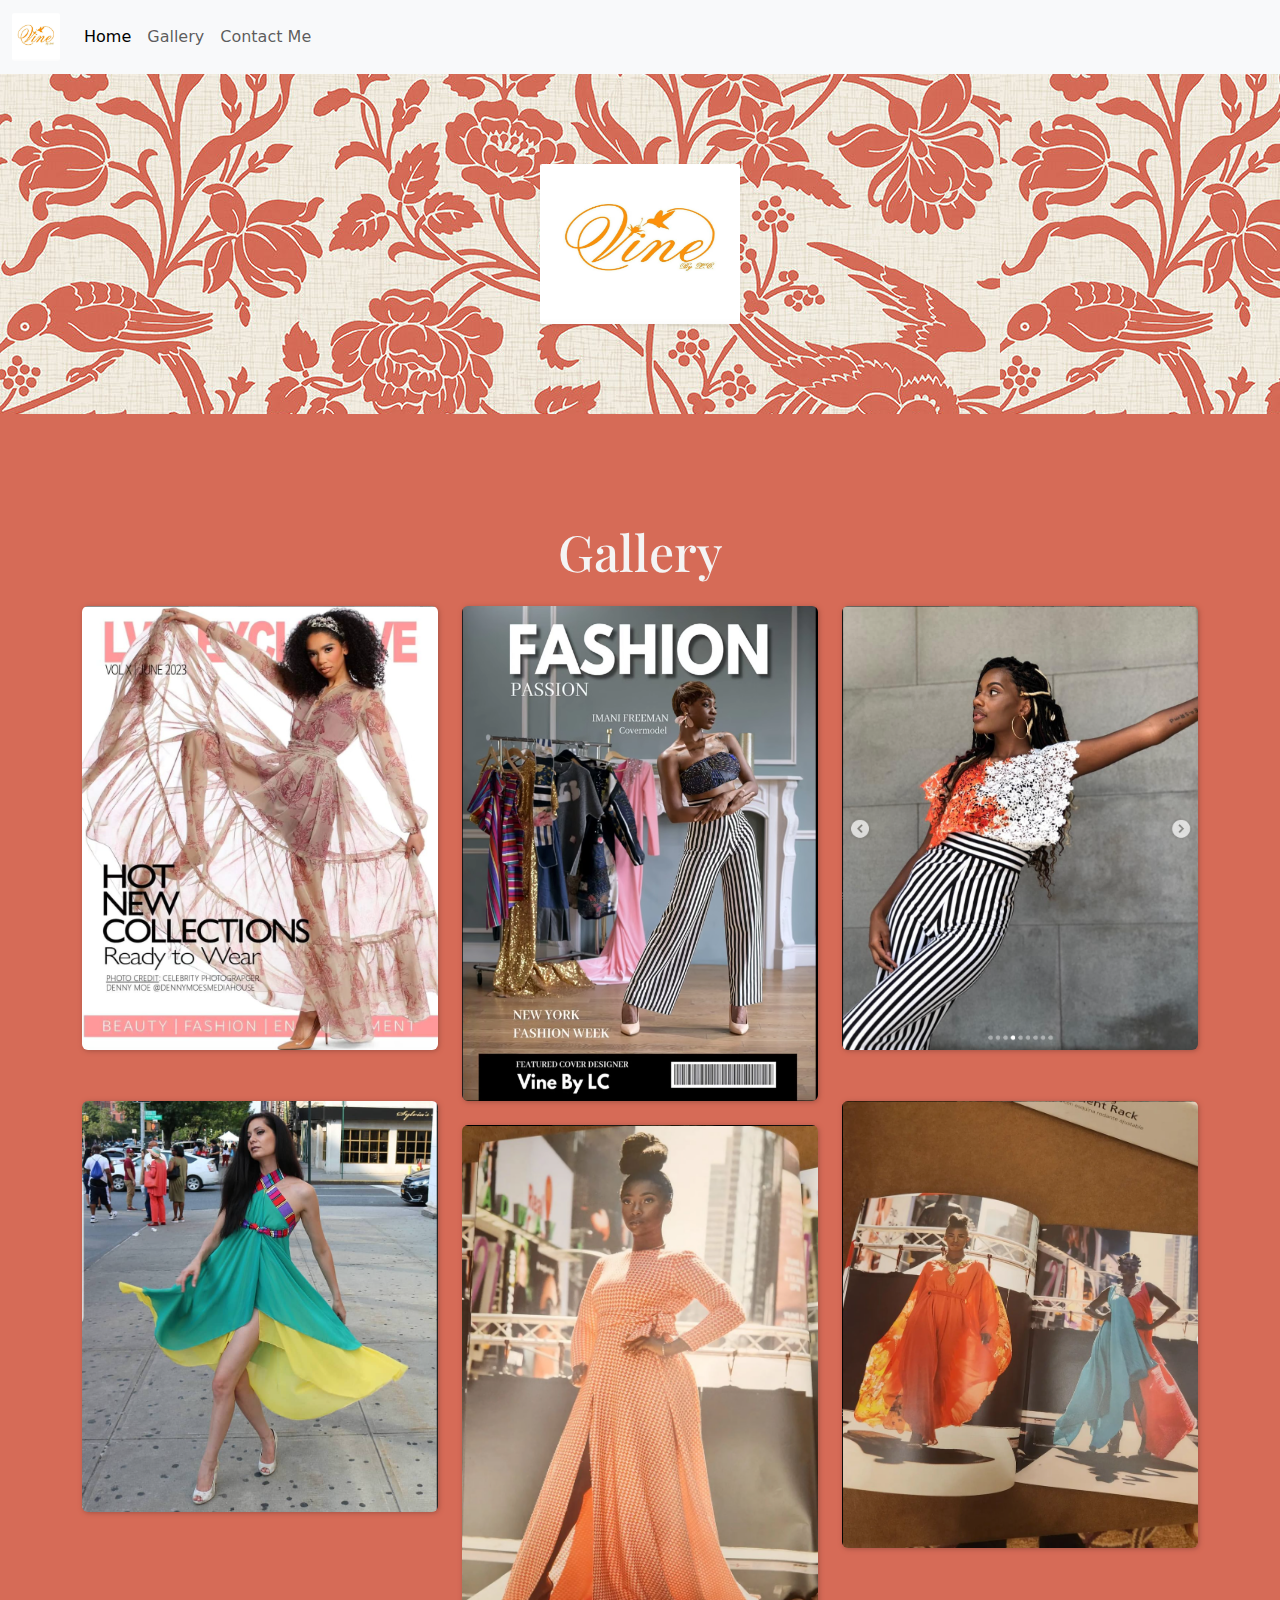
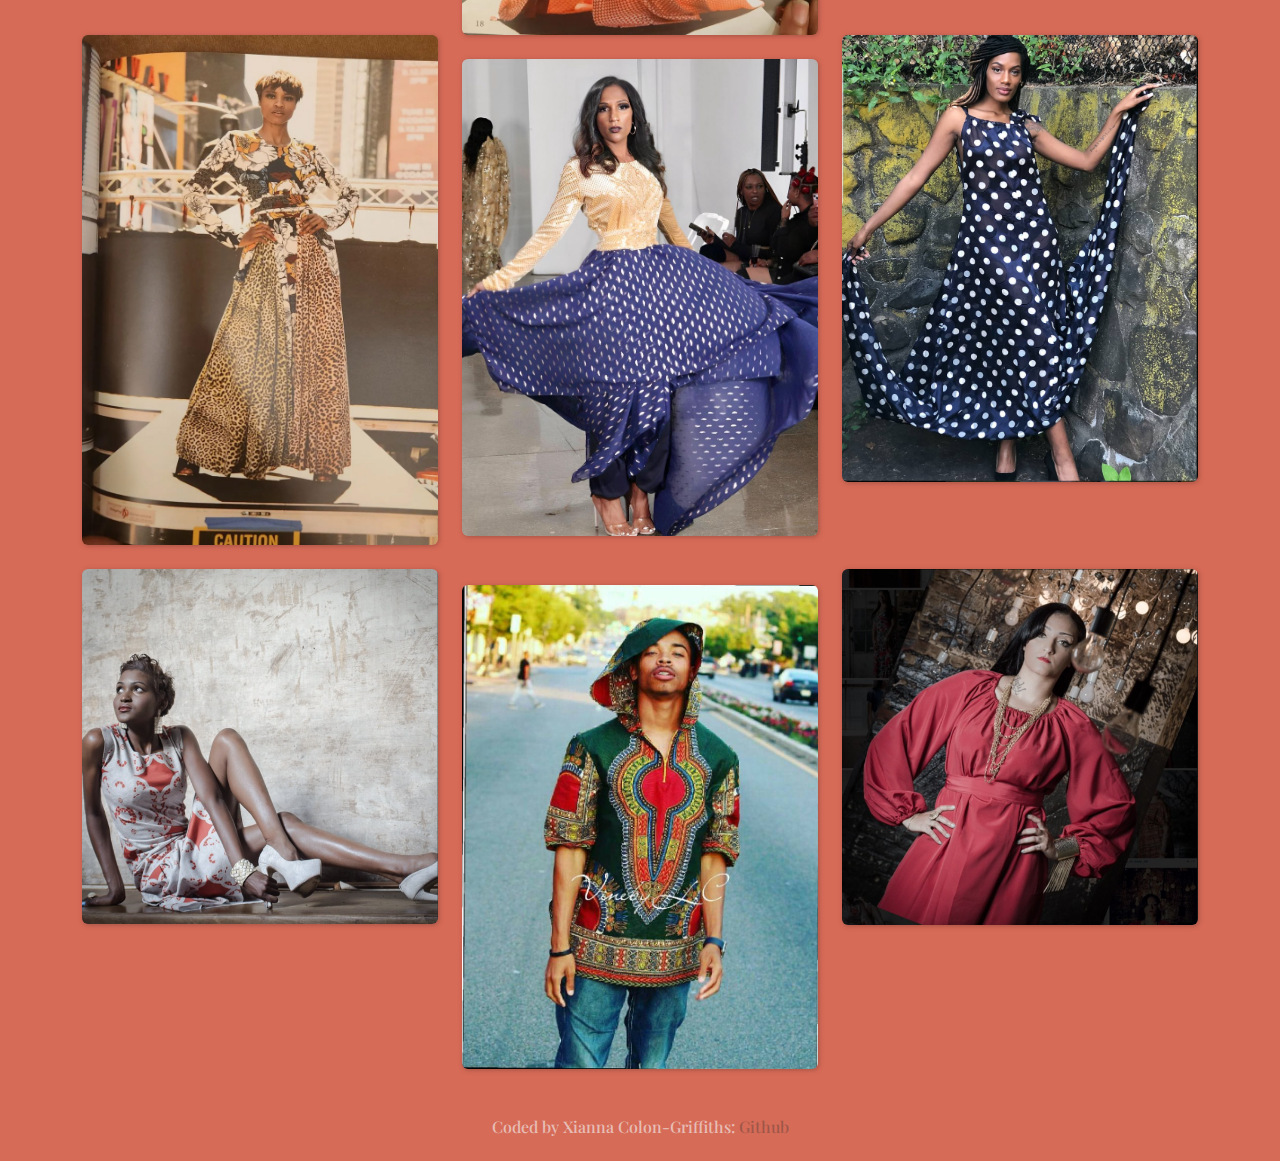
<file: gallery.html>
<!DOCTYPE html>
<html lang="en">
  <head>
    <meta charset="UTF-8" />
    <meta name="viewport" content="width=device-width, initial-scale=1.0" />
    <meta
      name="description"
      content="Pictures of some of Leasie Colon[Ms.Vine]'s work"
    />
    <link rel="stylesheet" href="style.css" />
    <link
      href="https://cdn.jsdelivr.net/npm/bootstrap@5.3.3/dist/css/bootstrap.min.css"
      rel="stylesheet"
      integrity="sha384-QWTKZyjpPEjISv5WaRU9OFeRpok6YctnYmDr5pNlyT2bRjXh0JMhjY6hW+ALEwIH"
      crossorigin="anonymous"
    />
    <link rel="preconnect" href="https://fonts.googleapis.com" />
    <link rel="preconnect" href="https://fonts.gstatic.com" crossorigin />
    <link
      href="https://fonts.googleapis.com/css2?family=IM+Fell+English&family=IM+Fell+English+SC&family=Playfair+Display:ital,wght@0,400..900;1,400..900&display=swap"
      rel="stylesheet"
    />

    <title>Ms.Vine-Gallery</title>
  </head>
  <body id="gallery">
    <nav class="navbar navbar-expand-lg bg-body-tertiary">
      <div class="container-fluid">
        <a class="navbar-brand" href="/"
          ><img
            src="images/vine-logo2.png"
            class="logo"
            width="48px"
            title="logo"
        /></a>
        <button
          class="navbar-toggler"
          type="button"
          data-bs-toggle="collapse"
          data-bs-target="#navbarNav"
          aria-controls="navbarNav"
          aria-expanded="false"
          aria-label="Toggle navigation"
        >
          <span class="navbar-toggler-icon"></span>
        </button>
        <div class="collapse navbar-collapse" id="navbarNav">
          <ul class="navbar-nav">
            <li class="nav-item">
              <a class="nav-link active" aria-current="page" href="/">Home</a>
            </li>
            <li class="nav-item">
              <a class="nav-link" href="/gallery.html" title="Gallery"
                >Gallery</a
              >
            </li>
            <li class="nav-item">
              <a class="nav-link" href="/contactMe.html" title="Contact Me"
                >Contact Me</a
              >
            </li>
          </ul>
        </div>
      </div>
    </nav>
    <h1>
      <img
        src="images/vine-logo2.png"
        width="200px"
        style="height: 160px"
        class="border-start border-white shadow-sm"
        title="logo"
      />
    </h1>
    <div class="container">
      <h2 class="gallery mt-1 mb-4">Gallery</h2>
      <div class="row gy-5">
        <div class="col-4">
          <img
            src="images/flowly cover.png"
            alt="flowly dress magazine cover"
            class="img-fluid rounded float-start"
          />
        </div>
        <div class="col-4 align-self-end">
          <img
            src="images/striped cover.png"
            class="img-fluid rounded float-end"
            alt="striped pants magazine cover"
          />
        </div>
        <div class="col-4">
          <img
            src="images/striped pants.png"
            class="img-fluid rounded"
            alt="striped pants"
          />
        </div>
      </div>
      <div class="row gy-5">
        <div class="col-4">
          <img
            src="images/green yellow.png"
            class="img-fluid rounded"
            alt="green-yellow dress"
          />
        </div>
        <div class="col-4">
          <img
            src="images/orange model.png"
            class="img-fluid rounded mt-4"
            alt="orange dress"
          />
        </div>
        <div class="col-4">
          <img
            src="images/two pics models.png"
            class="img-fluid rounded"
            alt="two models"
          />
        </div>
      </div>
      <div class="row gy-5">
        <div class="col-4">
          <img
            src="images/gold black.png"
            class="img-fluid rounded mb-4"
            alt="black-gold dress"
          />
        </div>
        <div class="col-4">
          <img
            src="images/blue gold.png"
            class="img-fluid rounded mt-4"
            alt="blue-gold dress"
          />
        </div>
        <div class="col-4">
          <img
            src="images/poka dots.png"
            class="img-fluid rounded"
            alt="poka-dots dress"
          />
        </div>
      </div>
      <div class="row gy-5">
        <div class="col-4">
          <img
            src="images/orange-white .png"
            class="img-fluid rounded"
            alt="orange-white dress"
          />
        </div>
        <div class="col-4">
          <img
            src="images/peanut.png"
            class="img-fluid rounded mt-3"
            alt="male model"
          />
        </div>
        <div class="col-4">
          <img
            src="images/red dress.png"
            class="img-fluid rounded"
            alt="red dress"
          />
        </div>
      </div>
    </div>
    <footer class="gallery">
      <h6 class="pt-5 pb-3">
        Coded by Xianna Colon-Griffiths:

        <a
          href="https://github.com/xiannac"
          class="github"
          target="_blank"
          title="xianna colon github"
        >
          Github
        </a>
      </h6>
    </footer>
    <script
      src="https://cdn.jsdelivr.net/npm/bootstrap@5.3.3/dist/js/bootstrap.bundle.min.js"
      integrity="sha384-YvpcrYf0tY3lHB60NNkmXc5s9fDVZLESaAA55NDzOxhy9GkcIdslK1eN7N6jIeHz"
      crossorigin="anonymous"
    ></script>
  </body>
</html>
</file>
<file: style.css>
body {
  background-color: #fafbff;
}

h1 {
  background-image: url(images/wallpaper.jpg);
  text-align: center;
  padding: 90px;
}
h2 {
  text-align: center;
  padding-top: 100px;
  font-family: "Playfair Display", serif;
}
img {
  border-radius: 2px;
}

#gallery .img-fluid {
  box-shadow: 1px 1px 5px #a45244;
  transition: transform 0.2s ease;
}
#gallery .img-fluid:hover {
  transform: scale(1.4);
}
#about {
  background-color: #d66b57;
  color: #f4f4f4;
  border-radius: 3px;
}

#gallery {
  background-color: #d66b57;
  color: #f4f4f4;
}
.gallery {
  font-size: 50px;
}
.primary-link {
  background-color: #f4f4f4;
  color: #d66b57;
  text-decoration: none;
  padding: 10px;
  border-radius: 3px;
  box-shadow: 2px 2px 9px rgb(178, 88, 50);
}
.primary-link:hover {
  color: orangered;
}

.carousel {
  display: flex;
  overflow: hidden;
  width: 500px;
  height: 300px;
}
.carousel video {
  min-width: 100%;
  transition: transform 0.5s ease;
}
.buttons {
  display: flex;
  justify-content: space-between;
}
.videoCarousel {
  background-color: #f1ebdf;
  padding-bottom: 40px;
  padding-top: 40px;
}
i {
  color: #cf6651;
  border-radius: 13px;
  background-color: #f8f9fa;
  font-size: 70px;
  text-align: center;
  transition: transform 0.5s ease-in;
}
.contactMe {
  text-align: center;
}

#contactMe {
  background-color: #f8f9fa;
}

i:hover {
  background-color: #cf6651;
  color: #f8f9fa;
}

.github {
  text-decoration: none;
  color: rgba(48, 48, 48, 0.577);
}
.github:hover {
  color: rgb(29, 29, 29);
}
large {
  font-size: 40px;
  color: #cf6651;
}

#index footer {
  text-align: center;
  background-color: #f1ebdf;
  color: #b2ada3;
  font-family: "Playfair Display", serif;
}

footer {
  text-align: center;
  font-family: "Playfair Display", serif;
  opacity: 60%;
}
</file>
